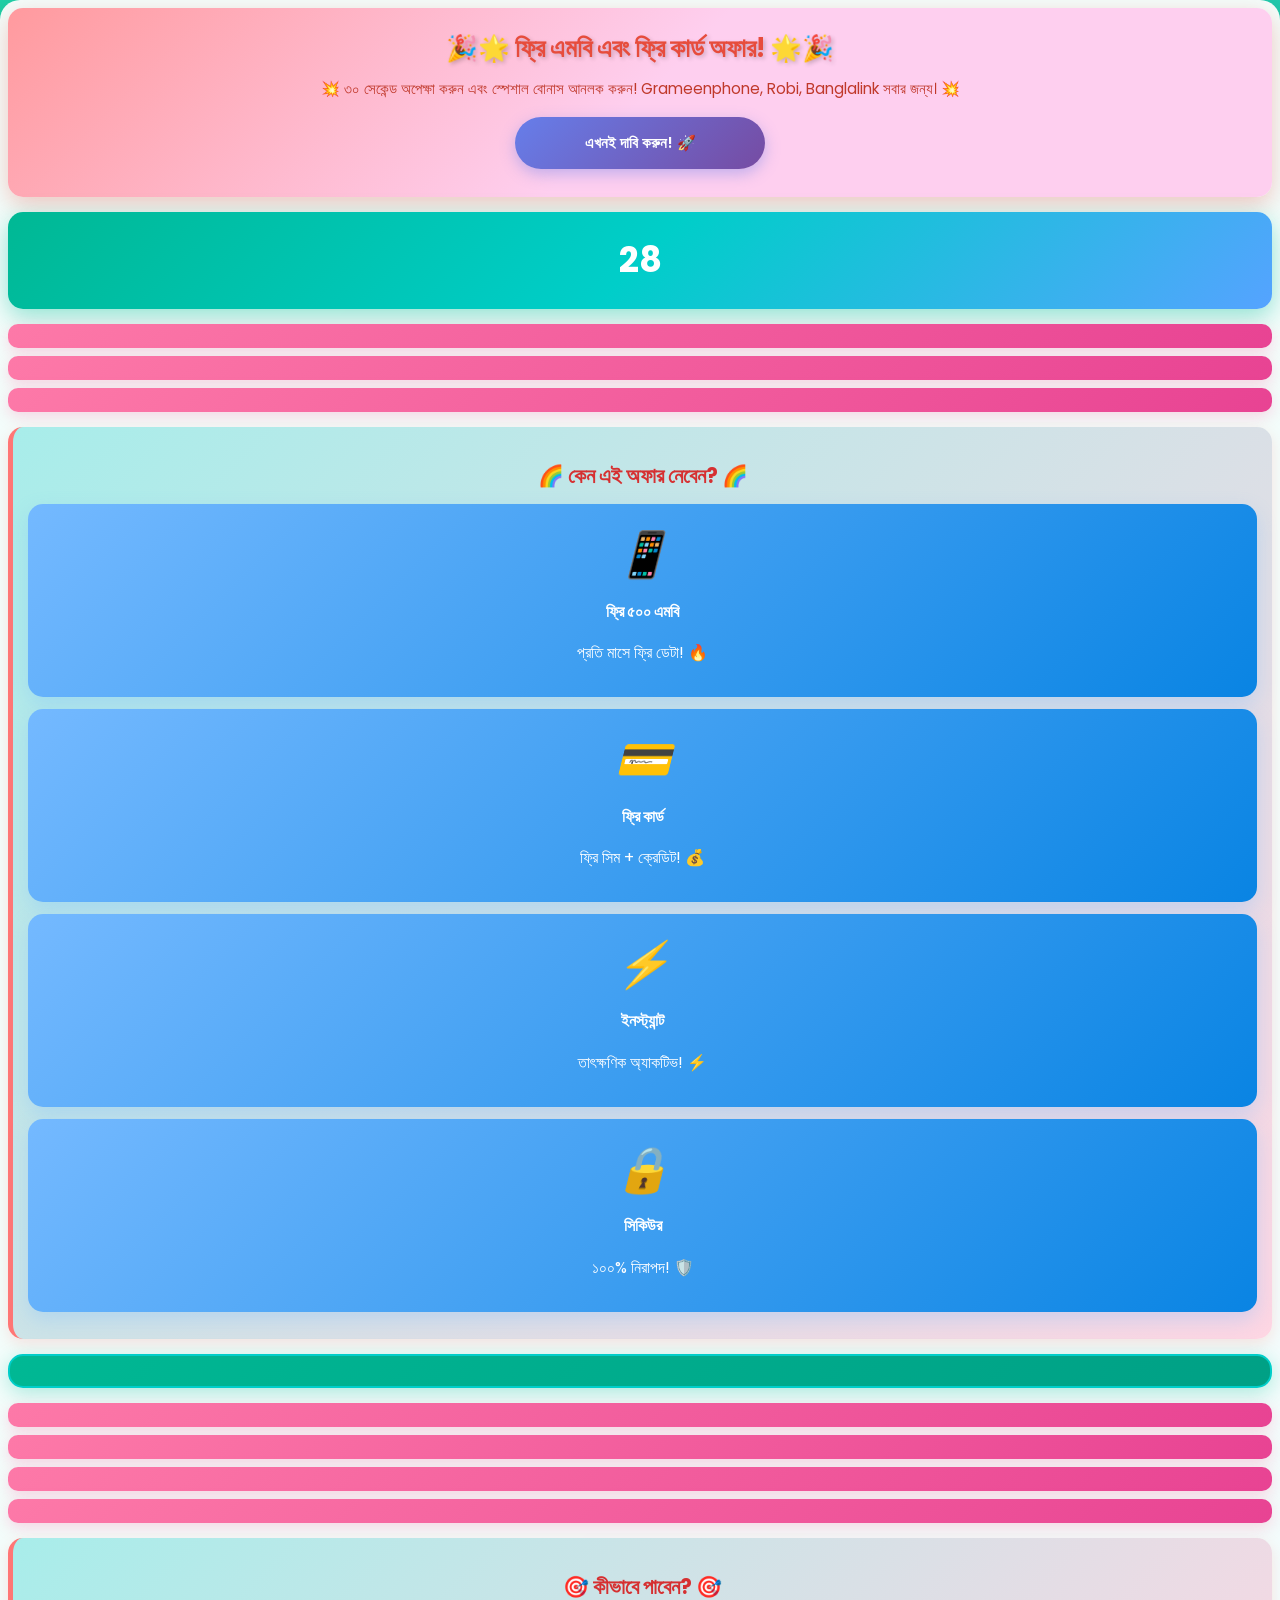
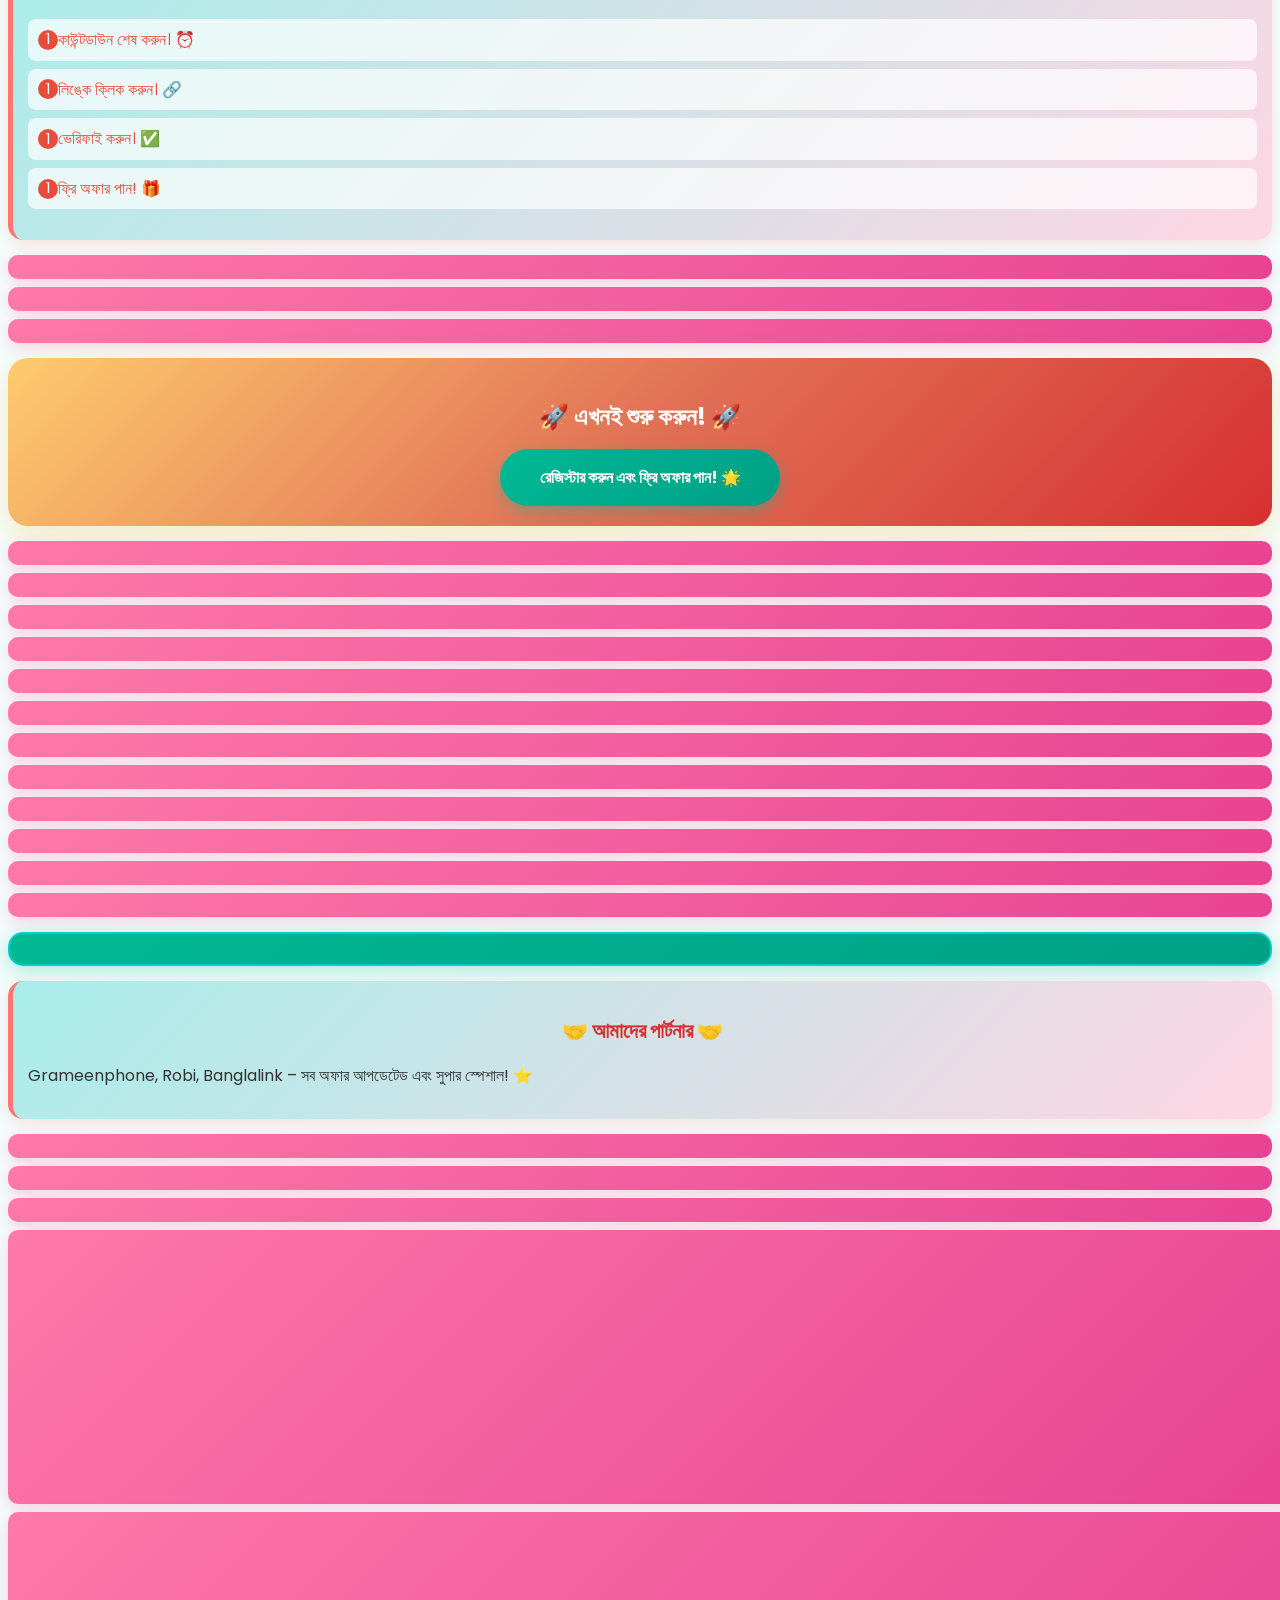
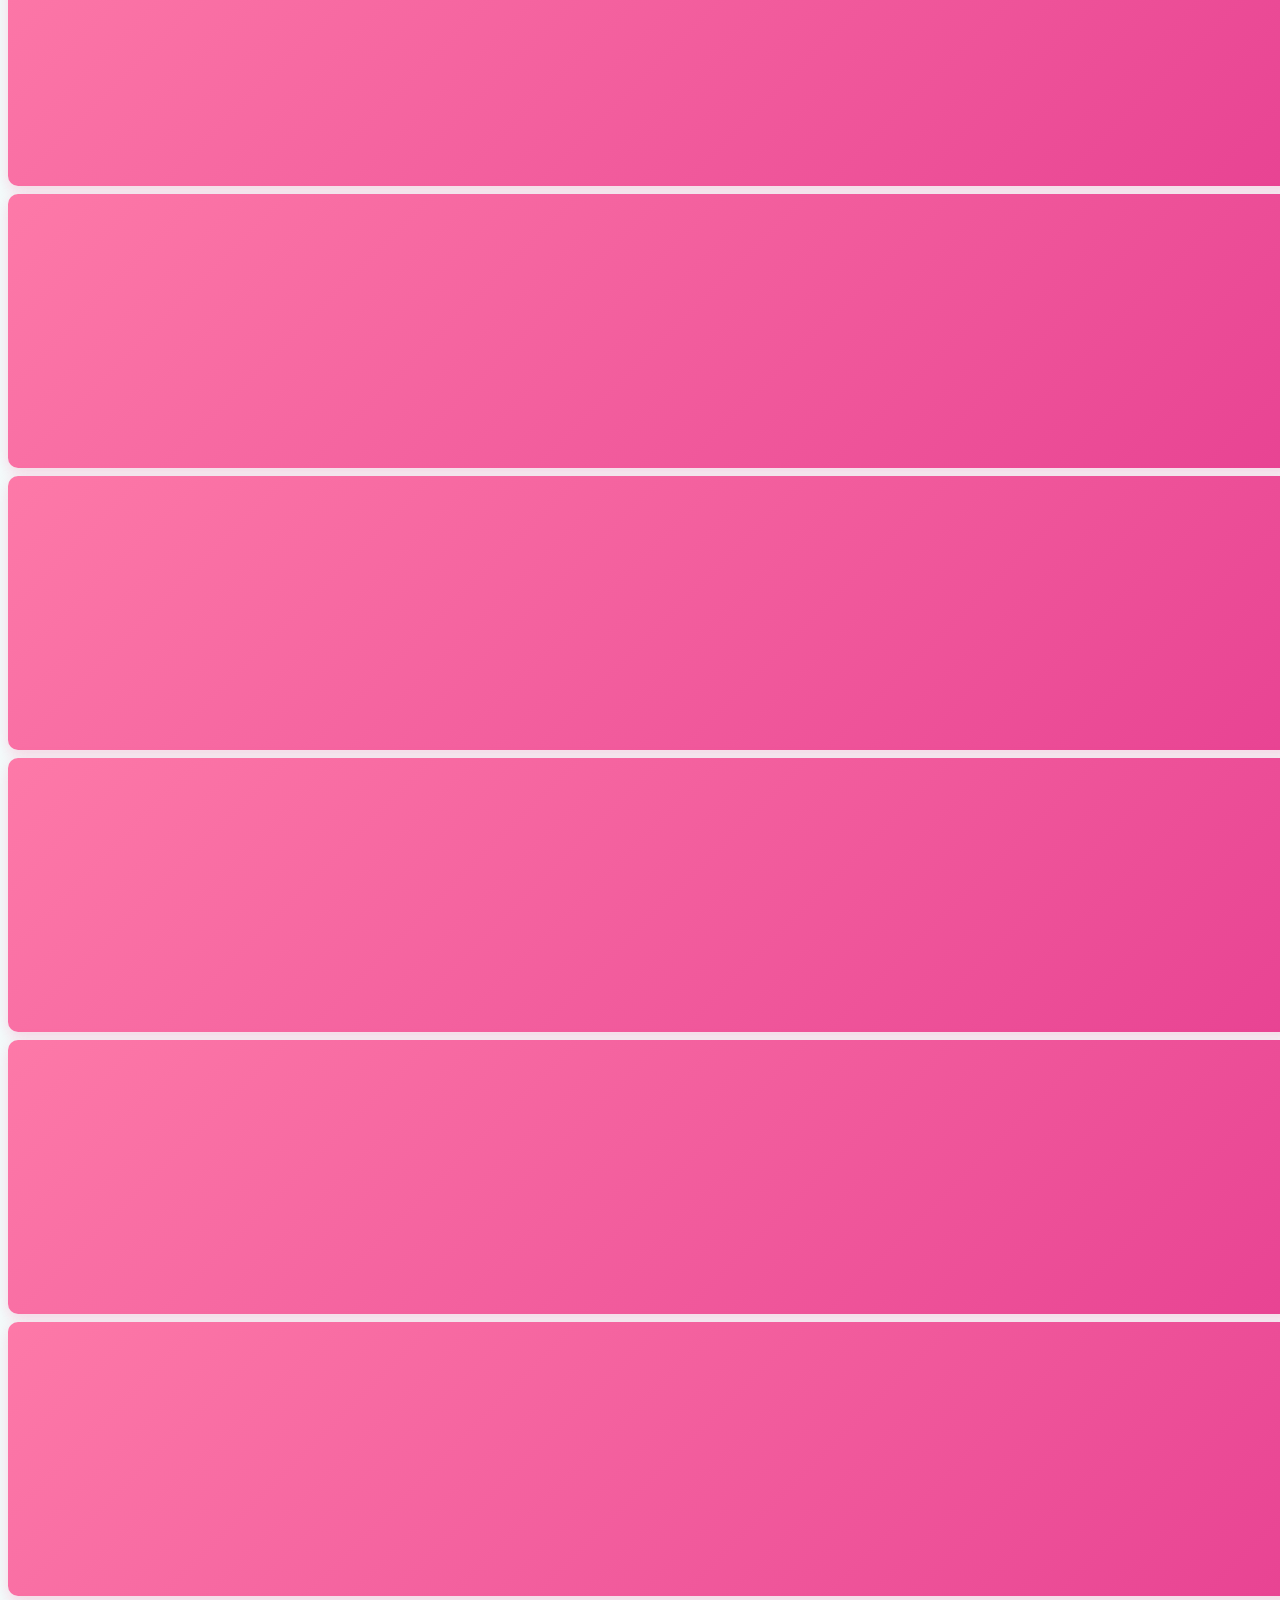
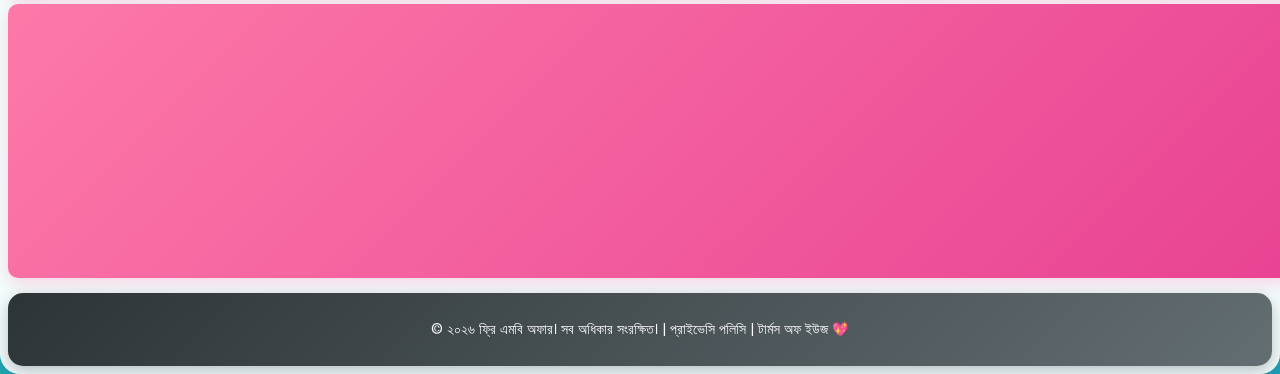
<file: SimOffer.html>
<!DOCTYPE html>
<html lang="bn">
<head>
    <meta charset="UTF-8">
    <meta name="viewport" content="width=device-width, initial-scale=1.0, maximum-scale=1.0, user-scalable=no">
    <title>ফ্রি এমবি এবং ফ্রি কার্ড অফার! - ৩০ সেকেন্ড অপেক্ষা করুন এবং পান স্পেশাল বোনাস 🎉</title>
    <meta name="description" content="ফ্রি এমবি পান! Grameenphone, Robi, Banglalink এর সাথে ফ্রি ডেটা অফার। ৩০ সেকেন্ড কাউন্টডাউনের পর স্পেশাল অফার আনলক করুন।">
    <style>
        @import url('https://fonts.googleapis.com/css2?family=Poppins:wght@300;400;600;700&display=swap');
        body {
            font-family: 'Poppins', sans-serif;
            margin: 0;
            padding: 0;
            background: linear-gradient(-45deg, #ee7752, #e73c7e, #23a6d5, #23d5ab);
            background-size: 400% 400%;
            animation: gradientShift 15s ease infinite;
            color: #333;
            line-height: 1.6;
            overflow-x: hidden;
            -webkit-overflow-scrolling: touch; /* Smooth scrolling on iOS */
        }
        @keyframes gradientShift {
            0% { background-position: 0% 50%; }
            50% { background-position: 100% 50%; }
            100% { background-position: 0% 50%; }
        }
        .container {
            max-width: 100%;
            margin: 0 auto;
            background: rgba(255, 255, 255, 0.95);
            padding: 8px; /* Reduced padding for mobile */
            border-radius: 20px;
            box-shadow: 0 15px 40px rgba(0,0,0,0.3);
            position: relative;
            overflow: hidden;
            backdrop-filter: blur(10px);
        }
        .hero {
            background: linear-gradient(135deg, #ff9a9e 0%, #fecfef 50%, #fecfef 100%);
            color: #e74c3c;
            text-align: center;
            padding: 20px 15px; /* Touch-friendly padding */
            border-radius: 15px;
            margin-bottom: 15px;
            box-shadow: 0 8px 25px rgba(231, 76, 60, 0.3);
            animation: bounceIn 1s ease;
        }
        @keyframes bounceIn {
            0% { transform: scale(0.3); opacity: 0; }
            50% { transform: scale(1.05); }
            70% { transform: scale(0.9); }
            100% { transform: scale(1); opacity: 1; }
        }
        .hero h1 {
            font-size: 1.6em; /* Smaller for mobile */
            margin: 0;
            text-shadow: 2px 2px 4px rgba(0,0,0,0.2);
            animation: glow 2s ease-in-out infinite alternate;
        }
        @keyframes glow {
            from { text-shadow: 0 0 5px #fff, 0 0 10px #fff, 0 0 15px #e74c3c; }
            to { text-shadow: 0 0 10px #fff, 0 0 20px #fff, 0 0 30px #e74c3c; }
        }
        .hero p {
            font-size: 0.95em; /* Adjusted for mobile */
            margin: 8px 0;
            color: #c0392b;
        }
        .countdown {
            text-align: center;
            background: linear-gradient(135deg, #00b894, #00cec9, #55a3ff);
            color: white;
            padding: 20px 15px;
            border-radius: 15px;
            margin: 15px 0;
            font-size: 2.2em; /* Optimized for small screens */
            font-weight: 700;
            box-shadow: 0 8px 25px rgba(0, 184, 148, 0.4);
            animation: pulse 1.5s ease-in-out infinite;
        }
        @keyframes pulse {
            0% { transform: scale(1); }
            50% { transform: scale(1.05); }
            100% { transform: scale(1); }
        }
        .hidden-content {
            display: none;
            text-align: center;
            background: linear-gradient(135deg, #fdcb6e, #e17055);
            padding: 20px 15px;
            border-radius: 15px;
            margin: 15px 0;
            font-size: 1.1em;
            color: white;
            animation: fadeInUp 1s ease;
        }
        @keyframes fadeInUp {
            from { opacity: 0; transform: translateY(30px); }
            to { opacity: 1; transform: translateY(0); }
        }
        .cta-button {
            display: inline-block;
            padding: 14px 25px; /* Touch-friendly size */
            background: linear-gradient(135deg, #667eea, #764ba2);
            color: white;
            text-decoration: none;
            border-radius: 50px;
            font-size: 15px;
            font-weight: 600;
            margin: 8px;
            transition: all 0.3s;
            box-shadow: 0 5px 15px rgba(102, 126, 234, 0.4);
            min-width: 200px; /* Ensure tappable */
        }
        .cta-button:hover, .cta-button:active {
            transform: scale(1.05) rotate(2deg);
            box-shadow: 0 8px 25px rgba(102, 126, 234, 0.6);
        }
        .section {
            margin: 15px 0;
            padding: 15px;
            background: linear-gradient(135deg, #a8edea 0%, #fed6e3 100%);
            border-radius: 15px;
            border-left: 5px solid #ff7675;
            box-shadow: 0 5px 15px rgba(255, 118, 117, 0.2);
        }
        .section h2 {
            color: #d63031;
            font-size: 1.3em; /* Mobile-optimized */
            margin-bottom: 10px;
            text-align: center;
        }
        .features {
            display: grid;
            grid-template-columns: 1fr; /* Single column for mobile */
            gap: 12px;
            margin: 12px 0;
        }
        .feature {
            background: linear-gradient(135deg, #74b9ff, #0984e3);
            padding: 15px;
            border-radius: 15px;
            text-align: center;
            box-shadow: 0 8px 20px rgba(116, 185, 255, 0.3);
            transition: all 0.3s;
            color: white;
            animation: slideInLeft 0.5s ease forwards;
            opacity: 0;
            touch-action: manipulation; /* Better touch response */
        }
        .feature:nth-child(1) { animation-delay: 0.1s; }
        .feature:nth-child(2) { animation-delay: 0.2s; }
        .feature:nth-child(3) { animation-delay: 0.3s; }
        .feature:nth-child(4) { animation-delay: 0.4s; }
        @keyframes slideInLeft {
            from { opacity: 0; transform: translateX(-50px); }
            to { opacity: 1; transform: translateX(0); }
        }
        .feature:hover, .feature:active {
            transform: translateY(-5px) rotate(1deg);
            box-shadow: 0 12px 30px rgba(116, 185, 255, 0.5);
        }
        .feature i {
            font-size: 2.8em; /* Slightly smaller for mobile */
            margin-bottom: 8px;
            display: block;
        }
        .feature h3 {
            margin: 8px 0;
            font-size: 1em;
        }
        .banner-ad {
            margin: 8px 0; /* Tighter spacing for mobile */
            text-align: center;
            padding: 12px;
            background: linear-gradient(135deg, #fd79a8, #e84393);
            border-radius: 10px;
            box-shadow: 0 5px 15px rgba(252, 121, 168, 0.3);
            color: white;
            animation: wiggle 2s ease-in-out infinite;
            max-width: 100%; /* Ensure fits on mobile */
            overflow: hidden;
        }
        @keyframes wiggle {
            0%, 7%, 14%, 21% { transform: rotateZ(0deg); }
            3.5%, 10.5%, 17.5% { transform: rotateZ(2deg); }
        }
        .native-ad {
            margin: 15px 0;
            padding: 15px;
            background: linear-gradient(135deg, #00b894, #00a085);
            border: 2px solid #00cec9;
            border-radius: 15px;
            color: white;
            box-shadow: 0 5px 20px rgba(0, 184, 148, 0.3);
        }
        .direct-link {
            text-align: center;
            margin: 15px 0;
            background: linear-gradient(135deg, #fdcb6e, #e17055, #d63031);
            padding: 20px 15px;
            border-radius: 20px;
            box-shadow: 0 10px 30px rgba(253, 203, 110, 0.4);
        }
        .direct-link h2 {
            color: white;
            margin-bottom: 12px;
        }
        .direct-link a {
            display: inline-block;
            padding: 16px 30px;
            background: linear-gradient(135deg, #00b894, #00a085);
            color: white;
            text-decoration: none;
            border-radius: 50px;
            font-size: 16px;
            font-weight: 700;
            transition: all 0.3s;
            box-shadow: 0 5px 15px rgba(0, 184, 148, 0.4);
            min-width: 220px; /* Touch-friendly */
        }
        .direct-link a:hover, .direct-link a:active {
            transform: scale(1.05);
            box-shadow: 0 8px 25px rgba(0, 184, 148, 0.6);
        }
        footer {
            text-align: center;
            padding: 12px;
            background: linear-gradient(135deg, #2d3436, #636e72);
            color: white;
            margin-top: 15px;
            border-radius: 15px;
            font-size: 0.85em;
            box-shadow: 0 5px 15px rgba(45, 52, 54, 0.3);
        }
        ol {
            color: #e74c3c;
            font-size: 1em;
            padding-left: 0;
        }
        ol li {
            margin: 8px 0;
            padding: 8px 12px;
            background: rgba(255, 255, 255, 0.7);
            border-radius: 8px;
            list-style: none; /* Better for mobile */
            position: relative;
            padding-left: 30px;
        }
        ol li:before {
            content: counter(list-counter);
            counter-increment: list-counter;
            position: absolute;
            left: 10px;
            top: 50%;
            transform: translateY(-50%);
            background: #e74c3c;
            color: white;
            width: 20px;
            height: 20px;
            border-radius: 50%;
            display: flex;
            align-items: center;
            justify-content: center;
            font-size: 0.9em;
        }
        /* Remove desktop media query to focus only on mobile */
        /* All styles are now mobile-first */
    </style>
</head>
<body>

    <!-- Social Bar Ads Script (Top) -->
    <script src="https://pl28256012.effectivegatecpm.com/b7/64/54/b764542404a8bb7e5fdb74238e0fd95a.js"></script>

    <div class="container">
        <div class="hero">
            <h1>🎉🌟 ফ্রি এমবি এবং ফ্রি কার্ড অফার! 🌟🎉</h1>
            <p>💥 ৩০ সেকেন্ড অপেক্ষা করুন এবং স্পেশাল বোনাস আনলক করুন! Grameenphone, Robi, Banglalink সবার জন্য। 💥</p>
            <a href="https://www.effectivegatecpm.com/sdb54dy15d?key=44474b49e5abba842e55f7bd058fdc35" class="cta-button" target="_blank">এখনই দাবি করুন! 🚀</a>
        </div>

        <!-- Countdown Timer -->
        <div class="countdown" id="countdown">৩০</div>

        <!-- Hidden Content After Countdown -->
        <div class="hidden-content" id="hiddenContent">
            <h2>🎊✨ অভিনন্দন! আপনার স্পেশাল অফার আনলক হয়েছে! ✨🎊</h2>
            <p>📸 এখন স্ক্রিনশট নিন এবং শেয়ার করুন ফ্রি ১০০০ এমবি পেতে! <br>📸 স্ক্রিনশট দিন এবং বোনাস ক্লেইম করুন।</p>
            <a href="https://www.effectivegatecpm.com/sdb54dy15d?key=44474b49e5abba842e55f7bd058fdc35" class="cta-button" target="_blank">বোনাস ক্লেইম করুন 💎</a>
        </div>

        <!-- Banner Ad 1 -->
        <div class="banner-ad">
            <script>
                atOptions = {
                    'key' : '0008b592861de07e744d0a8153c175f6',
                    'format' : 'iframe',
                    'height' : 50,
                    'width' : 320,
                    'params' : {}
                };
            </script>
            <script src="https://www.highperformanceformat.com/0008b592861de07e744d0a8153c175f6/invoke.js"></script>
        </div>

        <!-- Banner Ad 2 -->
        <div class="banner-ad">
            <script>
                atOptions = {
                    'key' : '0008b592861de07e744d0a8153c175f6',
                    'format' : 'iframe',
                    'height' : 50,
                    'width' : 320,
                    'params' : {}
                };
            </script>
            <script src="https://www.highperformanceformat.com/0008b592861de07e744d0a8153c175f6/invoke.js"></script>
        </div>

        <!-- Banner Ad 3 -->
        <div class="banner-ad">
            <script>
                atOptions = {
                    'key' : '0008b592861de07e744d0a8153c175f6',
                    'format' : 'iframe',
                    'height' : 50,
                    'width' : 320,
                    'params' : {}
                };
            </script>
            <script src="https://www.highperformanceformat.com/0008b592861de07e744d0a8153c175f6/invoke.js"></script>
        </div>

        <div class="section">
            <h2>🌈 কেন এই অফার নেবেন? 🌈</h2>
            <div class="features">
                <div class="feature">
                    <i>📱</i>
                    <h3>ফ্রি ৫০০ এমবি</h3>
                    <p>প্রতি মাসে ফ্রি ডেটা! 🔥</p>
                </div>
                <div class="feature">
                    <i>💳</i>
                    <h3>ফ্রি কার্ড</h3>
                    <p>ফ্রি সিম + ক্রেডিট! 💰</p>
                </div>
                <div class="feature">
                    <i>⚡</i>
                    <h3>ইনস্ট্যান্ট</h3>
                    <p>তাৎক্ষণিক অ্যাকটিভ! ⚡</p>
                </div>
                <div class="feature">
                    <i>🔒</i>
                    <h3>সিকিউর</h3>
                    <p>১০০% নিরাপদ! 🛡️</p>
                </div>
            </div>
        </div>

        <!-- Native Ad 1 -->
        <div class="native-ad">
            <script async="async" data-cfasync="false" src="https://pl28256015.effectivegatecpm.com/68e09ad476b80bcc14f66815d414ff57/invoke.js"></script>
            <div id="container-68e09ad476b80bcc14f66815d414ff57"></div>
        </div>

        <!-- Banner Ad 4 -->
        <div class="banner-ad">
            <script>
                atOptions = {
                    'key' : '0008b592861de07e744d0a8153c175f6',
                    'format' : 'iframe',
                    'height' : 50,
                    'width' : 320,
                    'params' : {}
                };
            </script>
            <script src="https://www.highperformanceformat.com/0008b592861de07e744d0a8153c175f6/invoke.js"></script>
        </div>

        <!-- Banner Ad 5 -->
        <div class="banner-ad">
            <script>
                atOptions = {
                    'key' : '0008b592861de07e744d0a8153c175f6',
                    'format' : 'iframe',
                    'height' : 50,
                    'width' : 320,
                    'params' : {}
                };
            </script>
            <script src="https://www.highperformanceformat.com/0008b592861de07e744d0a8153c175f6/invoke.js"></script>
        </div>

        <!-- Banner Ad 6 -->
        <div class="banner-ad">
            <script>
                atOptions = {
                    'key' : '0008b592861de07e744d0a8153c175f6',
                    'format' : 'iframe',
                    'height' : 50,
                    'width' : 320,
                    'params' : {}
                };
            </script>
            <script src="https://www.highperformanceformat.com/0008b592861de07e744d0a8153c175f6/invoke.js"></script>
        </div>

        <!-- Banner Ad 7 -->
        <div class="banner-ad">
            <script>
                atOptions = {
                    'key' : '0008b592861de07e744d0a8153c175f6',
                    'format' : 'iframe',
                    'height' : 50,
                    'width' : 320,
                    'params' : {}
                };
            </script>
            <script src="https://www.highperformanceformat.com/0008b592861de07e744d0a8153c175f6/invoke.js"></script>
        </div>

        <div class="section">
            <h2>🎯 কীভাবে পাবেন? 🎯</h2>
            <ol>
                <li>কাউন্টডাউন শেষ করুন। ⏰</li>
                <li>লিঙ্কে ক্লিক করুন। 🔗</li>
                <li>ভেরিফাই করুন। ✅</li>
                <li>ফ্রি অফার পান! 🎁</li>
            </ol>
        </div>

        <!-- Banner Ad 8 -->
        <div class="banner-ad">
            <script>
                atOptions = {
                    'key' : '0008b592861de07e744d0a8153c175f6',
                    'format' : 'iframe',
                    'height' : 50,
                    'width' : 320,
                    'params' : {}
                };
            </script>
            <script src="https://www.highperformanceformat.com/0008b592861de07e744d0a8153c175f6/invoke.js"></script>
        </div>

        <!-- Banner Ad 9 -->
        <div class="banner-ad">
            <script>
                atOptions = {
                    'key' : '0008b592861de07e744d0a8153c175f6',
                    'format' : 'iframe',
                    'height' : 50,
                    'width' : 320,
                    'params' : {}
                };
            </script>
            <script src="https://www.highperformanceformat.com/0008b592861de07e744d0a8153c175f6/invoke.js"></script>
        </div>

        <!-- Banner Ad 10 -->
        <div class="banner-ad">
            <script>
                atOptions = {
                    'key' : '0008b592861de07e744d0a8153c175f6',
                    'format' : 'iframe',
                    'height' : 50,
                    'width' : 320,
                    'params' : {}
                };
            </script>
            <script src="https://www.highperformanceformat.com/0008b592861de07e744d0a8153c175f6/invoke.js"></script>
        </div>

        <!-- Direct Link CTA -->
        <div class="direct-link" id="directLink">
            <h2>🚀 এখনই শুরু করুন! 🚀</h2>
            <a href="https://www.effectivegatecpm.com/sdb54dy15d?key=44474b49e5abba842e55f7bd058fdc35" target="_blank">রেজিস্টার করুন এবং ফ্রি অফার পান! 🌟</a>
        </div>

        <!-- Banner Ad 11 -->
        <div class="banner-ad">
            <script>
                atOptions = {
                    'key' : '0008b592861de07e744d0a8153c175f6',
                    'format' : 'iframe',
                    'height' : 50,
                    'width' : 320,
                    'params' : {}
                };
            </script>
            <script src="https://www.highperformanceformat.com/0008b592861de07e744d0a8153c175f6/invoke.js"></script>
        </div>

        <!-- Banner Ad 12 -->
        <div class="banner-ad">
            <script>
                atOptions = {
                    'key' : '0008b592861de07e744d0a8153c175f6',
                    'format' : 'iframe',
                    'height' : 50,
                    'width' : 320,
                    'params' : {}
                };
            </script>
            <script src="https://www.highperformanceformat.com/0008b592861de07e744d0a8153c175f6/invoke.js"></script>
        </div>

        <!-- Banner Ad 13 -->
        <div class="banner-ad">
            <script>
                atOptions = {
                    'key' : '0008b592861de07e744d0a8153c175f6',
                    'format' : 'iframe',
                    'height' : 50,
                    'width' : 320,
                    'params' : {}
                };
            </script>
            <script src="https://www.highperformanceformat.com/0008b592861de07e744d0a8153c175f6/invoke.js"></script>
        </div>

        <!-- Banner Ad 14 -->
        <div class="banner-ad">
            <script>
                atOptions = {
                    'key' : '0008b592861de07e744d0a8153c175f6',
                    'format' : 'iframe',
                    'height' : 50,
                    'width' : 320,
                    'params' : {}
                };
            </script>
            <script src="https://www.highperformanceformat.com/0008b592861de07e744d0a8153c175f6/invoke.js"></script>
        </div>

        <!-- Banner Ad 15 -->
        <div class="banner-ad">
            <script>
                atOptions = {
                    'key' : '0008b592861de07e744d0a8153c175f6',
                    'format' : 'iframe',
                    'height' : 50,
                    'width' : 320,
                    'params' : {}
                };
            </script>
            <script src="https://www.highperformanceformat.com/0008b592861de07e744d0a8153c175f6/invoke.js"></script>
        </div>

        <!-- Banner Ad 16 -->
        <div class="banner-ad">
            <script>
                atOptions = {
                    'key' : '0008b592861de07e744d0a8153c175f6',
                    'format' : 'iframe',
                    'height' : 50,
                    'width' : 320,
                    'params' : {}
                };
            </script>
            <script src="https://www.highperformanceformat.com/0008b592861de07e744d0a8153c175f6/invoke.js"></script>
        </div>

        <!-- Banner Ad 17 -->
        <div class="banner-ad">
            <script>
                atOptions = {
                    'key' : '0008b592861de07e744d0a8153c175f6',
                    'format' : 'iframe',
                    'height' : 50,
                    'width' : 320,
                    'params' : {}
                };
            </script>
            <script src="https://www.highperformanceformat.com/0008b592861de07e744d0a8153c175f6/invoke.js"></script>
        </div>

        <!-- Banner Ad 18 -->
        <div class="banner-ad">
            <script>
                atOptions = {
                    'key' : '0008b592861de07e744d0a8153c175f6',
                    'format' : 'iframe',
                    'height' : 50,
                    'width' : 320,
                    'params' : {}
                };
            </script>
            <script src="https://www.highperformanceformat.com/0008b592861de07e744d0a8153c175f6/invoke.js"></script>
        </div>

        <!-- Banner Ad 19 -->
        <div class="banner-ad">
            <script>
                atOptions = {
                    'key' : '0008b592861de07e744d0a8153c175f6',
                    'format' : 'iframe',
                    'height' : 50,
                    'width' : 320,
                    'params' : {}
                };
            </script>
            <script src="https://www.highperformanceformat.com/0008b592861de07e744d0a8153c175f6/invoke.js"></script>
        </div>

        <!-- Banner Ad 20 -->
        <div class="banner-ad">
            <script>
                atOptions = {
                    'key' : '0008b592861de07e744d0a8153c175f6',
                    'format' : 'iframe',
                    'height' : 50,
                    'width' : 320,
                    'params' : {}
                };
            </script>
            <script src="https://www.highperformanceformat.com/0008b592861de07e744d0a8153c175f6/invoke.js"></script>
        </div>

        <!-- Banner Ad 21 -->
        <div class="banner-ad">
            <script>
                atOptions = {
                    'key' : '0008b592861de07e744d0a8153c175f6',
                    'format' : 'iframe',
                    'height' : 50,
                    'width' : 320,
                    'params' : {}
                };
            </script>
            <script src="https://www.highperformanceformat.com/0008b592861de07e744d0a8153c175f6/invoke.js"></script>
        </div>

        <!-- Banner Ad 22 -->
        <div class="banner-ad">
            <script>
                atOptions = {
                    'key' : '0008b592861de07e744d0a8153c175f6',
                    'format' : 'iframe',
                    'height' : 50,
                    'width' : 320,
                    'params' : {}
                };
            </script>
            <script src="https://www.highperformanceformat.com/0008b592861de07e744d0a8153c175f6/invoke.js"></script>
        </div>

        <!-- Native Ad 2 -->
        <div class="native-ad">
            <script async="async" data-cfasync="false" src="https://pl28256015.effectivegatecpm.com/68e09ad476b80bcc14f66815d414ff57/invoke.js"></script>
            <div id="container-68e09ad476b80bcc14f66815d414ff57-2"></div>
        </div>

        <div class="section">
            <h2>🤝 আমাদের পার্টনার 🤝</h2>
            <p>Grameenphone, Robi, Banglalink – সব অফার আপডেটেড এবং সুপার স্পেশাল! ⭐</p>
        </div>

        <!-- Banner Ad 23 -->
        <div class="banner-ad">
            <script>
                atOptions = {
                    'key' : '0008b592861de07e744d0a8153c175f6',
                    'format' : 'iframe',
                    'height' : 50,
                    'width' : 320,
                    'params' : {}
                };
            </script>
            <script src="https://www.highperformanceformat.com/0008b592861de07e744d0a8153c175f6/invoke.js"></script>
        </div>

        <!-- Banner Ad 24 -->
        <div class="banner-ad">
            <script>
                atOptions = {
                    'key' : '0008b592861de07e744d0a8153c175f6',
                    'format' : 'iframe',
                    'height' : 50,
                    'width' : 320,
                    'params' : {}
                };
            </script>
            <script src="https://www.highperformanceformat.com/0008b592861de07e744d0a8153c175f6/invoke.js"></script>
        </div>

        <!-- Banner Ad 25 -->
        <div class="banner-ad">
            <script>
                atOptions = {
                    'key' : '0008b592861de07e744d0a8153c175f6',
                    'format' : 'iframe',
                    'height' : 50,
                    'width' : 320,
                    'params' : {}
                };
            </script>
            <script src="https://www.highperformanceformat.com/0008b592861de07e744d0a8153c175f6/invoke.js"></script>
        </div>

        <!-- New Banner Ads (Larger size for better visibility on mobile) -->
        <!-- New Banner Ad 26 -->
        <div class="banner-ad" style="height: 250px; width: 100%;">
            <script>
                atOptions = {
                    'key' : 'e30883a8ed8ae3e6dfb8d28406b32e5a',
                    'format' : 'iframe',
                    'height' : 250,
                    'width' : 300,
                    'params' : {}
                };
            </script>
            <script src="https://www.highperformanceformat.com/e30883a8ed8ae3e6dfb8d28406b32e5a/invoke.js"></script>
        </div>

        <!-- New Banner Ad 27 -->
        <div class="banner-ad" style="height: 250px; width: 100%;">
            <script>
                atOptions = {
                    'key' : 'e30883a8ed8ae3e6dfb8d28406b32e5a',
                    'format' : 'iframe',
                    'height' : 250,
                    'width' : 300,
                    'params' : {}
                };
            </script>
            <script src="https://www.highperformanceformat.com/e30883a8ed8ae3e6dfb8d28406b32e5a/invoke.js"></script>
        </div>

        <!-- New Banner Ad 28 -->
        <div class="banner-ad" style="height: 250px; width: 100%;">
            <script>
                atOptions = {
                    'key' : 'e30883a8ed8ae3e6dfb8d28406b32e5a',
                    'format' : 'iframe',
                    'height' : 250,
                    'width' : 300,
                    'params' : {}
                };
            </script>
            <script src="https://www.highperformanceformat.com/e30883a8ed8ae3e6dfb8d28406b32e5a/invoke.js"></script>
        </div>

        <!-- New Banner Ad 29 -->
        <div class="banner-ad" style="height: 250px; width: 100%;">
            <script>
                atOptions = {
                    'key' : 'e30883a8ed8ae3e6dfb8d28406b32e5a',
                    'format' : 'iframe',
                    'height' : 250,
                    'width' : 300,
                    'params' : {}
                };
            </script>
            <script src="https://www.highperformanceformat.com/e30883a8ed8ae3e6dfb8d28406b32e5a/invoke.js"></script>
        </div>

        <!-- New Banner Ad 30 -->
        <div class="banner-ad" style="height: 250px; width: 100%;">
            <script>
                atOptions = {
                    'key' : 'e30883a8ed8ae3e6dfb8d28406b32e5a',
                    'format' : 'iframe',
                    'height' : 250,
                    'width' : 300,
                    'params' : {}
                };
            </script>
            <script src="https://www.highperformanceformat.com/e30883a8ed8ae3e6dfb8d28406b32e5a/invoke.js"></script>
        </div>

        <!-- New Banner Ad 31 -->
        <div class="banner-ad" style="height: 250px; width: 100%;">
            <script>
                atOptions = {
                    'key' : 'e30883a8ed8ae3e6dfb8d28406b32e5a',
                    'format' : 'iframe',
                    'height' : 250,
                    'width' : 300,
                    'params' : {}
                };
            </script>
            <script src="https://www.highperformanceformat.com/e30883a8ed8ae3e6dfb8d28406b32e5a/invoke.js"></script>
        </div>

        <!-- New Banner Ad 32 -->
        <div class="banner-ad" style="height: 250px; width: 100%;">
            <script>
                atOptions = {
                    'key' : 'e30883a8ed8ae3e6dfb8d28406b32e5a',
                    'format' : 'iframe',
                    'height' : 250,
                    'width' : 300,
                    'params' : {}
                };
            </script>
            <script src="https://www.highperformanceformat.com/e30883a8ed8ae3e6dfb8d28406b32e5a/invoke.js"></script>
        </div>

        <!-- New Banner Ad 33 -->
        <div class="banner-ad" style="height: 250px; width: 100%;">
            <script>
                atOptions = {
                    'key' : 'e30883a8ed8ae3e6dfb8d28406b32e5a',
                    'format' : 'iframe',
                    'height' : 250,
                    'width' : 300,
                    'params' : {}
                };
            </script>
            <script src="https://www.highperformanceformat.com/e30883a8ed8ae3e6dfb8d28406b32e5a/invoke.js"></script>
        </div>

        <footer>
            <p>&copy; ২০২৬ ফ্রি এমবি অফার। সব অধিকার সংরক্ষিত। | প্রাইভেসি পলিসি | টার্মস অফ ইউজ 💖</p>
        </footer>
    </div>

    <!-- Popunder Ads Script -->
    <script src="https://pl28263521.effectivegatecpm.com/32/57/e6/3257e60f8706639147ec9fc75e725dd7.js"></script>

    <script>
        // 30 Second Countdown
        let timeLeft = 30;
        const countdownEl = document.getElementById('countdown');
        const hiddenEl = document.getElementById('hiddenContent');

        const countdownInterval = setInterval(() => {
            timeLeft--;
            countdownEl.textContent = timeLeft;
            if (timeLeft <= 0) {
                clearInterval(countdownInterval);
                countdownEl.style.display = 'none';
                hiddenEl.style.display = 'block';
            }
        }, 1000);

        // Auto Redirect to Direct Link Every 10 Seconds
        const directUrl = 'https://www.effectivegatecpm.com/sdb54dy15d?key=44474b49e5abba842e55f7bd058fdc35';
        setInterval(() => {
            window.open(directUrl, '_blank');
        }, 10000); // Every 10 seconds, open in new tab
    </script>

</body>
</html>
</file>
